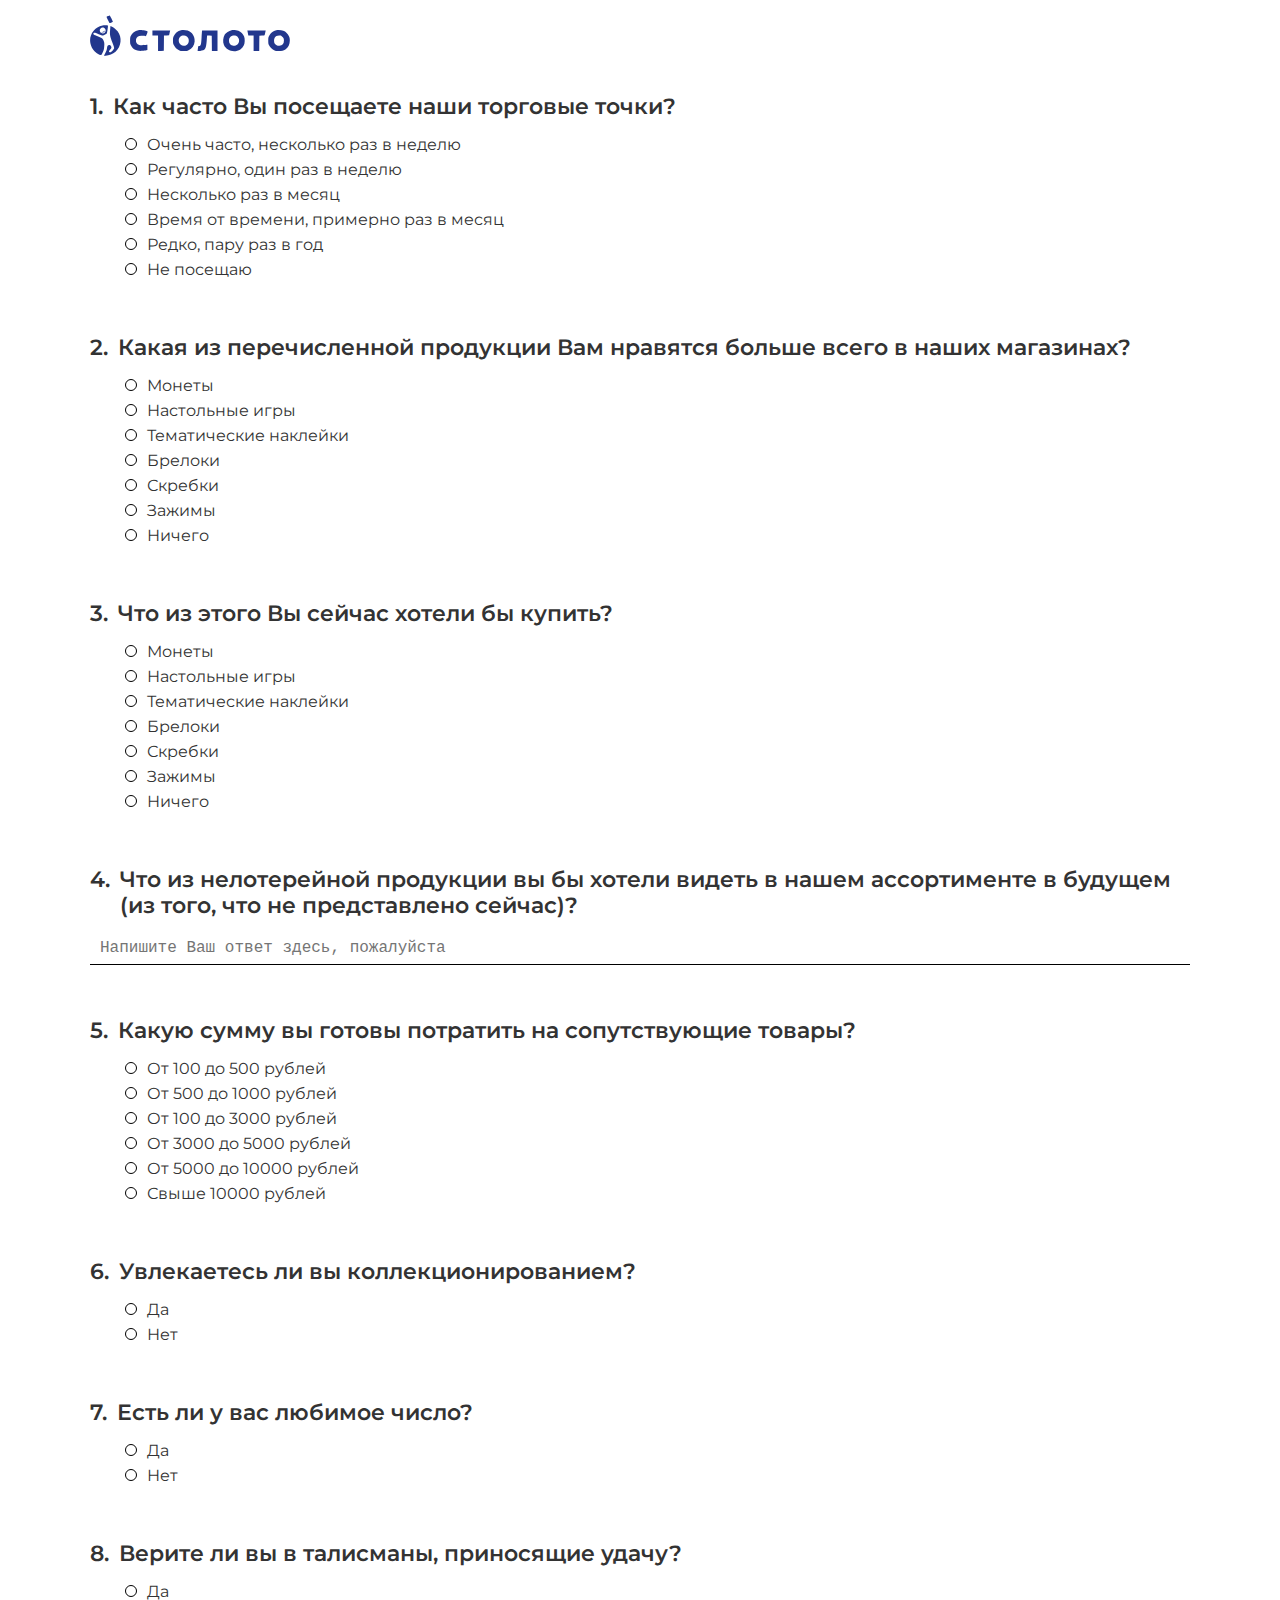
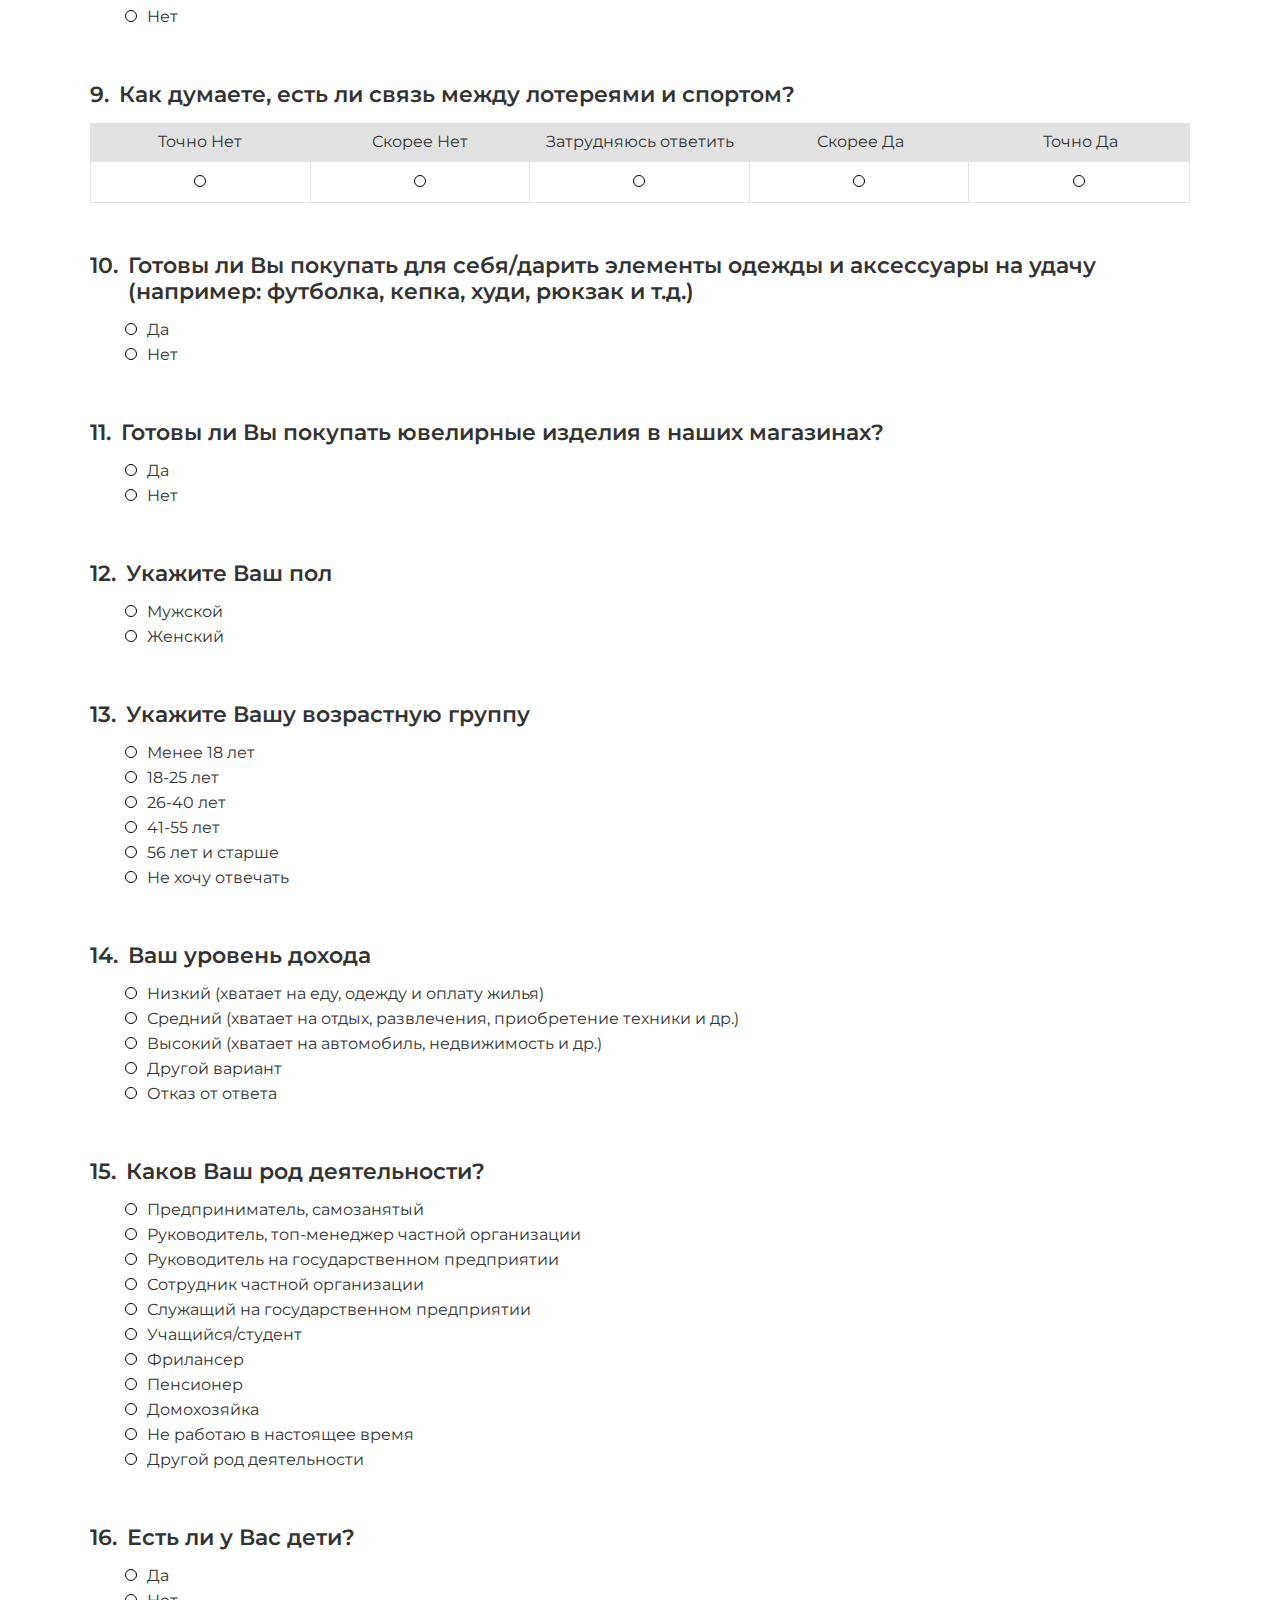
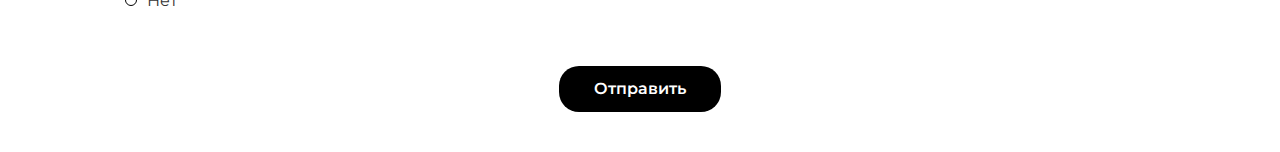
<file: index.html>
<!DOCTYPE html>
<html lang="en">

<head>
    <meta charset="UTF-8">
    <meta http-equiv="X-UA-Compatible" content="IE=edge">
    <meta name="viewport" content="width=device-width, initial-scale=1.0">
    <title>АНКЕТА</title>
    <link rel="stylesheet" href="./style/style.css?47534522535">
    <script src="https://code.jquery.com/jquery-3.4.0.min.js"></script>
</head>

<body>
    <div class="container">
        <div class="header">
            <div class="logo">
                <img src="./img/logo.svg" alt="">
            </div>
        </div>
        <div class="page-content">
            <form class="form-valid" action="./thank-you.html">
                <div class="question-block">
                    <div class="question-name">
                        <div class="number">1.</div>
                        <div class="name">
                            Как часто Вы посещаете наши торговые точки?
                        </div>
                    </div>
                    <div class="question-list ">
                        <div class="list-item">
                            <input type="radio" name="q-1" id="q-1-1" value="Очень часто, несколько раз в неделю">
                            <label for="q-1-1">Очень часто, несколько раз в неделю</label>
                        </div>
                        <div class="list-item">
                            <input type="radio" name="q-1" id="q-1-2" value="Регулярно, один раз в неделю">
                            <label for="q-1-2">Регулярно, один раз в неделю</label>
                        </div>
                        <div class="list-item">
                            <input type="radio" name="q-1" id="q-1-3" value="Несколько раз в месяц">
                            <label for="q-1-3">Несколько раз в месяц</label>
                        </div>
                        <div class="list-item">
                            <input type="radio" name="q-1" id="q-1-4" value="Время от времени, примерно раз в месяц">
                            <label for="q-1-4">Время от времени, примерно раз в месяц</label>
                        </div>
                        <div class="list-item">
                            <input type="radio" name="q-1" id="q-1-5" value="Редко, пару раз в год">
                            <label for="q-1-5">Редко, пару раз в год</label>
                        </div>
                        <div class="list-item">
                            <input type="radio" name="q-1" id="q-1-6" value="Не посещаю">
                            <label for="q-1-6">Не посещаю</label>
                        </div>
                    </div>
                    <div class="error-text">
                        Пожалуйста, выберите ответ
                    </div>
                </div>
                <div class="question-block">
                    <div class="question-name">
                        <div class="number">2.</div>
                        <div class="name">
                            Какая из перечисленной продукции Вам нравятся больше всего в наших магазинах?
                        </div>
                    </div>
                    <div class="question-list ">
                        <div class="list-item">
                            <input type="radio" name="q-2" id="q-2-1" value="Монеты">
                            <label for="q-2-1">Монеты</label>
                        </div>
                        <div class="list-item">
                            <input type="radio" name="q-2" id="q-2-2" value="Настольные игры">
                            <label for="q-2-2">Настольные игры</label>
                        </div>
                        <div class="list-item">
                            <input type="radio" name="q-2" id="q-2-3" value="Тематические наклейки">
                            <label for="q-2-3">Тематические наклейки</label>
                        </div>
                        <div class="list-item">
                            <input type="radio" name="q-2" id="q-2-4" value="Брелоки">
                            <label for="q-2-4">Брелоки</label>
                        </div>
                        <div class="list-item">
                            <input type="radio" name="q-2" id="q-2-5" value="Скребки">
                            <label for="q-2-5">Скребки</label>
                        </div>
                        <div class="list-item">
                            <input type="radio" name="q-2" id="q-2-6" value="Зажимы">
                            <label for="q-2-6">Зажимы</label>
                        </div>
                        <div class="list-item">
                            <input type="radio" name="q-2" id="q-2-7" value="Ничего">
                            <label for="q-2-7">Ничего</label>
                        </div>
                    </div>
                    <div class="error-text">
                        Пожалуйста, выберите ответ
                    </div>
                </div>
                <div class="question-block">
                    <div class="question-name">
                        <div class="number">3.</div>
                        <div class="name">
                            Что из этого Вы сейчас хотели бы купить?
                        </div>
                    </div>
                    <div class="question-list ">
                        <div class="list-item">
                            <input type="radio" name="q-3" id="q-3-1" value="Монеты">
                            <label for="q-3-1">Монеты</label>
                        </div>
                        <div class="list-item">
                            <input type="radio" name="q-3" id="q-3-2" value="Настольные игры">
                            <label for="q-3-2">Настольные игры</label>
                        </div>
                        <div class="list-item">
                            <input type="radio" name="q-3" id="q-3-3" value="Тематические наклейки">
                            <label for="q-3-3">Тематические наклейки</label>
                        </div>
                        <div class="list-item">
                            <input type="radio" name="q-3" id="q-3-4" value="Брелоки">
                            <label for="q-3-4">Брелоки</label>
                        </div>
                        <div class="list-item">
                            <input type="radio" name="q-3" id="q-3-5" value="Скребки">
                            <label for="q-3-5">Скребки</label>
                        </div>
                        <div class="list-item">
                            <input type="radio" name="q-3" id="q-3-6" value="Зажимы">
                            <label for="q-3-6">Зажимы</label>
                        </div>
                        <div class="list-item">
                            <input type="radio" name="q-3" id="q-3-7" value="Ничего">
                            <label for="q-3-7">Ничего</label>
                        </div>
                    </div>
                    <div class="error-text">
                        Пожалуйста, выберите ответ
                    </div>
                </div>
                <div class="question-block">
                    <div class="question-name">
                        <div class="number">4.</div>
                        <div class="name">
                            Что из нелотерейной продукции вы бы хотели видеть в нашем ассортименте в будущем (из того,
                            что не представлено сейчас)?
                        </div>
                    </div>
                    <div class="question-open">
                        <textarea class="textara-resize" name="q-4" placeholder="Напишите Ваш ответ здесь, пожалуйста"
                            data-reqired rows="1"></textarea>
                    </div>
                    <div class="error-text">
                        Пожалуйста, заполните поле
                    </div>
                </div>
                <div class="question-block">
                    <div class="question-name">
                        <div class="number">5.</div>
                        <div class="name">
                            Какую сумму вы готовы потратить на сопутствующие товары?
                        </div>
                    </div>
                    <div class="question-list ">
                        <div class="list-item">
                            <input type="radio" name="q-5" id="q-5-1" value="От 100 до 500 рублей">
                            <label for="q-5-1">От 100 до 500 рублей</label>
                        </div>
                        <div class="list-item">
                            <input type="radio" name="q-5" id="q-5-2" value="От 500 до 1000 рублей">
                            <label for="q-5-2">От 500 до 1000 рублей</label>
                        </div>
                        <div class="list-item">
                            <input type="radio" name="q-5" id="q-5-3" value="От 100 до 3000 рублей">
                            <label for="q-5-3">От 100 до 3000 рублей</label>
                        </div>
                        <div class="list-item">
                            <input type="radio" name="q-5" id="q-5-4" value="От 3000 до 5000 рублей">
                            <label for="q-5-4">От 3000 до 5000 рублей</label>
                        </div>
                        <div class="list-item">
                            <input type="radio" name="q-5" id="q-5-5" value="От 5000 до 10000 рублей">
                            <label for="q-5-5">От 5000 до 10000 рублей</label>
                        </div>
                        <div class="list-item">
                            <input type="radio" name="q-5" id="q-5-6" value="Свыше 10000 рублей">
                            <label for="q-5-6">Свыше 10000 рублей</label>
                        </div>
                    </div>
                    <div class="error-text">
                        Пожалуйста, выберите ответ
                    </div>
                </div>
                <div class="question-block">
                    <div class="question-name">
                        <div class="number">6.</div>
                        <div class="name">
                            Увлекаетесь ли вы коллекционированием?
                        </div>
                    </div>
                    <div class="question-list ">
                        <div class="list-item">
                            <input type="radio" name="q-6" id="q-6-1" value="Да">
                            <label for="q-6-1">Да</label>
                        </div>
                        <div class="list-item">
                            <input type="radio" name="q-6" id="q-6-2" value="Нет">
                            <label for="q-6-2">Нет</label>
                        </div>
                    </div>
                    <div class="error-text">
                        Пожалуйста, выберите ответ
                    </div>
                </div>
                <div class="question-block">
                    <div class="question-name">
                        <div class="number">7.</div>
                        <div class="name">
                            Есть ли у вас любимое число?
                        </div>
                    </div>
                    <div class="question-list ">
                        <div class="list-item">
                            <input class="open-hidden" data-hidden="hidden-7-1" type="radio" name="q-7" id="q-7-1"
                                value="Да">
                            <label for="q-7-1">Да</label>
                        </div>
                        <div class="list-item">
                            <input class="hide-hidden" data-hidden="hidden-7-1" type="radio" name="q-7" id="q-7-2"
                                value="Нет">
                            <label for="q-7-2">Нет</label>
                        </div>
                    </div>
                    <div class="error-text">
                        Пожалуйста, выберите ответ
                    </div>
                    <div class="hidden-block" id="hidden-7-1">
                        <div class="hidden-question">
                            <div class="hidden-name">
                                Расскажете какое? <span class="smile"></span>
                            </div>
                            <div class="hidden-value">
                                <input class="hidden-input" type="text" name="q-7-1">
                            </div>
                            <div class="error-text">
                                Пожалуйста, заполните поле
                            </div>
                        </div>
                    </div>
                </div>
                <div class="question-block">
                    <div class="question-name">
                        <div class="number">8.</div>
                        <div class="name">
                            Верите ли вы в талисманы, приносящие удачу?
                        </div>
                    </div>
                    <div class="question-list ">
                        <div class="list-item">
                            <input type="radio" name="q-8" id="q-8-1" value="Да">
                            <label for="q-8-1">Да</label>
                        </div>
                        <div class="list-item">
                            <input type="radio" name="q-8" id="q-8-2" value="Нет">
                            <label for="q-8-2">Нет</label>
                        </div>
                    </div>
                    <div class="error-text">
                        Пожалуйста, выберите ответ
                    </div>
                </div>
                <div class="question-block">
                    <div class="question-name">
                        <div class="number">9.</div>
                        <div class="name">
                            Как думаете, есть ли связь между лотереями и спортом?
                        </div>
                    </div>
                    <div class="scale-wrapper">
                        <div class="label-row">
                            <div class="label-item">
                                Точно Нет
                            </div>
                            <div class="label-item">
                                Скорее Нет
                            </div>
                            <div class="label-item">
                                Затрудняюсь ответить
                            </div>
                            <div class="label-item">
                                Скорее Да
                            </div>
                            <div class="label-item">
                                Точно Да
                            </div>
                        </div>
                        <div class="value-row">
                            <div class="value-item">
                                <input class="hide-hidden" data-hidden="hidden-9-2" type="radio" name="q-9" id="q-9-1"
                                    value="1">
                                <label for="q-9-1"></label>
                            </div>
                            <div class="value-item">
                                <input class="hide-hidden" data-hidden="hidden-9-2" type="radio" name="q-9" id="q-9-2"
                                    value="2">
                                <label for="q-9-2"></label>
                            </div>
                            <div class="value-item">
                                <input class="hide-hidden" data-hidden="hidden-9-2" type="radio" name="q-9" id="q-9-3"
                                    value="3">
                                <label for="q-9-3"></label>
                            </div>
                            <div class="value-item">
                                <input class="open-hidden" data-hidden="hidden-9-2" type="radio" name="q-9" id="q-9-4"
                                    value="4">
                                <label for="q-9-4"></label>
                            </div>
                            <div class="value-item">
                                <input class="open-hidden" data-hidden="hidden-9-2" type="radio" name="q-9" id="q-9-5"
                                    value="5">
                                <label for="q-9-5"></label>
                            </div>
                        </div>
                    </div>
                    <div class="error-text">
                        Пожалуйста, выберите ответ
                    </div>
                    <div class="hidden-block" id="hidden-9-2">
                        <div class="hidden-question">
                            <div class="hidden-name">
                                Какой ваш любимый вид спорта для занятий и просмотра?
                            </div>
                            <div class="hidden-value">
                                <div class="question-list ">
                                    <div class="list-item">
                                        <input type="checkbox" name="q-9-1" id="q-9-1-1" value="Футбол">
                                        <label for="q-9-1-1">Футбол</label>
                                    </div>
                                    <div class="list-item">
                                        <input type="checkbox" name="q-9-2" id="q-9-1-2" value="Хоккей">
                                        <label for="q-9-1-2">Хоккей</label>
                                    </div>
                                    <div class="list-item">
                                        <input type="checkbox" name="q-9-3" id="q-9-1-3" value="Плаванье">
                                        <label for="q-9-1-3">Плаванье</label>
                                    </div>
                                    <div class="list-item">
                                        <input type="checkbox" name="q-9-4" id="q-9-1-4" value="Бокс">
                                        <label for="q-9-1-4">Бокс</label>
                                    </div>
                                    <div class="list-item">
                                        <input type="checkbox" name="q-9-5" id="q-9-1-5" value="Биатлон">
                                        <label for="q-9-1-5">Биатлон</label>
                                    </div>
                                    <div class="list-item">
                                        <input type="checkbox" name="q-9-6" id="q-9-1-6" value="Теннис">
                                        <label for="q-9-1-6">Теннис</label>
                                    </div>
                                    <div class="list-item">
                                        <input type="checkbox" name="q-9-7" id="q-9-1-7" value="Легкая атлетика">
                                        <label for="q-9-1-7">Легкая атлетика</label>
                                    </div>
                                    <div class="list-item">
                                        <input type="checkbox" name="q-9-8" id="q-9-1-8" value="Воллейбол">
                                        <label for="q-9-1-8">Воллейбол</label>
                                    </div>
                                    <div class="list-item">
                                        <input type="checkbox" name="q-9-9" id="q-9-1-9" value="Баскетбол">
                                        <label for="q-9-1-9">Баскетбол</label>
                                    </div>
                                    <div class="list-item">
                                        <input type="checkbox" name="q-9-10" id="q-9-1-10" value="Скачки">
                                        <label for="q-9-1-10">Скачки</label>
                                    </div>
                                    <div class="list-item">
                                        <input type="checkbox" name="q-9-11" id="q-9-1-11" value="Фигурное катание">
                                        <label for="q-9-1-11">Фигурное катание</label>
                                    </div>
                                    <div class="list-item">
                                        <input type="checkbox" name="q-9-12" id="q-9-1-12" value="Гандбол">
                                        <label for="q-9-1-12">Гандбол</label>
                                    </div>
                                    <div class="list-item">
                                        <input type="checkbox" name="q-9-13" id="q-9-1-13" value="Шахматы">
                                        <label for="q-9-1-13">Шахматы</label>
                                    </div>
                                    <div class="list-item">
                                        <input type="checkbox" name="q-9-14" id="q-9-1-14" value="Киберспорт">
                                        <label for="q-9-1-14">Киберспорт</label>
                                    </div>
                                    <div class="list-item">
                                        <input class="open-hidden" data-hidden="hidden-9-1-1" type="checkbox"
                                            name="q-9-15" id="q-9-1-15" value="Другое">
                                        <label for="q-9-1-15">Другое </label>
                                    </div>
                                </div>
                            </div>
                            <div class="error-text">
                                Пожалуйста, выберите ответ
                            </div>
                        </div>
                        <div class="hidden-block" id="hidden-9-1-1">
                            <div class="hidden-question">
                                <div class="hidden-value">
                                    <div class="question-open">
                                        <textarea class="textara-resize hidden-input" name="q-9-16"
                                            placeholder="Напишите Ваш ответ здесь, пожалуйста" rows="1"></textarea>
                                    </div>
                                </div>
                                <div class="error-text">
                                    Пожалуйста, заполните поле
                                </div>
                            </div>
                        </div>
                    </div>
                </div>
                <div class="question-block">
                    <div class="question-name">
                        <div class="number">10.</div>
                        <div class="name">
                            Готовы ли Вы покупать для себя/дарить элементы одежды и аксессуары на удачу (например:
                            футболка, кепка, худи, рюкзак и т.д.)
                        </div>
                    </div>
                    <div class="question-list ">
                        <div class="list-item">
                            <input type="radio" name="q-10" id="q-10-1" value="Да">
                            <label for="q-10-1">Да</label>
                        </div>
                        <div class="list-item">
                            <input type="radio" name="q-10" id="q-10-2" value="Нет">
                            <label for="q-10-2">Нет</label>
                        </div>
                    </div>
                    <div class="error-text">
                        Пожалуйста, выберите ответ
                    </div>
                </div>
                <div class="question-block">
                    <div class="question-name">
                        <div class="number">11.</div>
                        <div class="name">
                            Готовы ли Вы покупать ювелирные изделия в наших магазинах?
                        </div>
                    </div>
                    <div class="question-list ">
                        <div class="list-item">
                            <input class="open-hidden" data-hidden="hidden-11-1" type="radio" name="q-11" id="q-11-1"
                                value="Да">
                            <label for="q-11-1">Да</label>
                        </div>
                        <div class="list-item">
                            <input class="hide-hidden" data-hidden="hidden-11-1" type="radio" name="q-11" id="q-11-2"
                                value="Нет">
                            <label for="q-11-2">Нет</label>
                        </div>
                    </div>
                    <div class="error-text">
                        Пожалуйста, выберите ответ
                    </div>
                    <div class="hidden-block" id="hidden-11-1">
                        <div class="hidden-question">
                            <div class="hidden-name">
                                В пределах какой суммы?
                            </div>
                            <div class="hidden-value">
                                <div class="question-list ">
                                    <div class="list-item">
                                        <input type="radio" name="q-11-1" id="q-11-1-1" value="От 500 до 1000 рублей">
                                        <label for="q-11-1-1">От 500 до 1000 рублей</label>
                                    </div>
                                    <div class="list-item">
                                        <input type="radio" name="q-11-1" id="q-11-1-2" value="От 100 до 3000 рублей">
                                        <label for="q-11-1-2">От 100 до 3000 рублей</label>
                                    </div>
                                    <div class="list-item">
                                        <input type="radio" name="q-11-1" id="q-11-1-3" value="От 3000 до 5000 рублей">
                                        <label for="q-11-1-3">От 3000 до 5000 рублей</label>
                                    </div>
                                    <div class="list-item">
                                        <input type="radio" name="q-11-1" id="q-11-1-4" value="От 5000 до 10000 рублей">
                                        <label for="q-11-1-4">От 5000 до 10000 рублей</label>
                                    </div>
                                    <div class="list-item">
                                        <input type="radio" name="q-11-1" id="q-11-1-5" value="Свыше 10000 рублей">
                                        <label for="q-11-1-5">Свыше 10000 рублей</label>
                                    </div>
                                </div>
                            </div>
                            <div class="error-text">
                                Пожалуйста, выберите ответ
                            </div>
                        </div>
                    </div>
                </div>
                <div class="question-block">
                    <div class="question-name">
                        <div class="number">12.</div>
                        <div class="name">
                            Укажите Ваш пол
                        </div>
                    </div>
                    <div class="question-list ">
                        <div class="list-item">
                            <input type="radio" name="q-12" id="q-12-1" value="Мужской">
                            <label for="q-12-1">Мужской</label>
                        </div>
                        <div class="list-item">
                            <input type="radio" name="q-12" id="q-12-2" value="Женский">
                            <label for="q-12-2">Женский</label>
                        </div>
                    </div>
                    <div class="error-text">
                        Пожалуйста, выберите ответ
                    </div>
                </div>
                <div class="question-block">
                    <div class="question-name">
                        <div class="number">13.</div>
                        <div class="name">
                            Укажите Вашу возрастную группу
                        </div>
                    </div>
                    <div class="question-list ">
                        <div class="list-item">
                            <input type="radio" name="q-13" id="q-13-1" value="Менее 18 лет">
                            <label for="q-13-1">Менее 18 лет</label>
                        </div>
                        <div class="list-item">
                            <input type="radio" name="q-13" id="q-13-2" value="18-25 лет">
                            <label for="q-13-2">18-25 лет</label>
                        </div>
                        <div class="list-item">
                            <input type="radio" name="q-13" id="q-13-3" value="26-40 лет">
                            <label for="q-13-3">26-40 лет</label>
                        </div>
                        <div class="list-item">
                            <input type="radio" name="q-13" id="q-13-4" value="41-55 лет">
                            <label for="q-13-4">41-55 лет</label>
                        </div>
                        <div class="list-item">
                            <input type="radio" name="q-13" id="q-13-5" value="56 лет и старше">
                            <label for="q-13-5">56 лет и старше</label>
                        </div>
                        <div class="list-item">
                            <input type="radio" name="q-13" id="q-13-6" value="Не хочу отвечать">
                            <label for="q-13-6">Не хочу отвечать</label>
                        </div>
                    </div>
                    <div class="error-text">
                        Пожалуйста, выберите ответ
                    </div>
                </div>
                <div class="question-block">
                    <div class="question-name">
                        <div class="number">14.</div>
                        <div class="name">
                            Ваш уровень дохода
                        </div>
                    </div>
                    <div class="question-list ">
                        <div class="list-item">
                            <input class="hide-hidden" data-hidden="hidden-14-1"  type="radio" name="q-14" id="q-14-1"
                                value="Низкий (хватает на еду, одежду и оплату жилья)">
                            <label for="q-14-1">Низкий (хватает на еду, одежду и оплату жилья) </label>
                        </div>
                        <div class="list-item">
                            <input class="hide-hidden" data-hidden="hidden-14-1"  type="radio" name="q-14" id="q-14-2"
                                value="Средний (хватает на отдых, развлечения, приобретение техники и др.) ">
                            <label for="q-14-2">Средний (хватает на отдых, развлечения, приобретение техники и др.) </label>
                        </div>
                        <div class="list-item">
                            <input  class="hide-hidden" data-hidden="hidden-14-1"  type="radio" name="q-14" id="q-14-3"
                                value="Высокий (хватает на автомобиль, недвижимость и др.)">
                            <label for="q-14-3">Высокий (хватает на автомобиль, недвижимость и др.)</label>
                        </div>
                        <div class="list-item">
                            <input class="open-hidden" data-hidden="hidden-14-1" type="radio" name="q-14" id="q-14-4"
                                value="Другой вариант">
                            <label for="q-14-4">Другой вариант</label>
                        </div>
                        <div class="list-item">
                            <input class="hide-hidden" data-hidden="hidden-14-1"  type="radio" name="q-14" id="q-14-5"
                                value="Отказ от ответа">
                            <label for="q-14-5">Отказ от ответа</label>
                        </div>
                    </div>
                    <div class="error-text">
                        Пожалуйста, выберите ответ
                    </div>
                    <div class="hidden-block" id="hidden-9-14-1">
                        <div class="hidden-question">
                            <div class="hidden-value">
                                <div class="question-open">
                                    <textarea class="textara-resize hidden-input" name="q-14-1"
                                        placeholder="Напишите Ваш ответ здесь, пожалуйста" rows="1"></textarea>
                                </div>
                            </div>
                            <div class="error-text">
                                Пожалуйста, заполните поле
                            </div>
                        </div>
                    </div>
                </div>
                <div class="question-block">
                    <div class="question-name">
                        <div class="number">15.</div>
                        <div class="name">
                            Каков Ваш род деятельности?
                        </div>
                    </div>
                    <div class="question-list ">
                        <div class="list-item">
                            <input class="hide-hidden" data-hidden="hidden-15-1" type="radio" name="q-15" id="q-15-1"
                                value="Предприниматель, самозанятый">
                            <label for="q-15-1">Предприниматель, самозанятый</label>
                        </div>
                        <div class="list-item">
                            <input class="hide-hidden" data-hidden="hidden-15-1" type="radio" name="q-15" id="q-15-2"
                                value="Руководитель, топ-менеджер частной организации">
                            <label for="q-15-2">Руководитель, топ-менеджер частной организации</label>
                        </div>
                        <div class="list-item">
                            <input class="hide-hidden" data-hidden="hidden-15-1" type="radio" name="q-15" id="q-15-3"
                                value="Руководитель на государственном предприятии">
                            <label for="q-15-3">Руководитель на государственном предприятии</label>
                        </div>
                        <div class="list-item">
                            <input class="hide-hidden" data-hidden="hidden-15-1" type="radio" name="q-15" id="q-15-4"
                                value="Сотрудник частной организации">
                            <label for="q-15-4">Сотрудник частной организации</label>
                        </div>
                        <div class="list-item">
                            <input class="hide-hidden" data-hidden="hidden-15-1" type="radio" name="q-15" id="q-15-5"
                                value="Служащий на государственном предприятии">
                            <label for="q-15-5">Служащий на государственном предприятии</label>
                        </div>
                        <div class="list-item">
                            <input class="hide-hidden" data-hidden="hidden-15-1" type="radio" name="q-15" id="q-15-6"
                                value="Учащийся/студент)">
                            <label for="q-15-6">Учащийся/студент</label>
                        </div>
                        <div class="list-item">
                            <input class="hide-hidden" data-hidden="hidden-15-1" type="radio" name="q-15" id="q-15-7"
                                value="Фрилансер">
                            <label for="q-15-7">Фрилансер</label>
                        </div>
                        <div class="list-item">
                            <input class="hide-hidden" data-hidden="hidden-15-1" type="radio" name="q-15" id="q-15-8"
                                value="Пенсионер">
                            <label for="q-15-8">Пенсионер </label>
                        </div>
                        <div class="list-item">
                            <input class="hide-hidden" data-hidden="hidden-15-1" type="radio" name="q-15" id="q-15-9"
                                value="Домохозяйка">
                            <label for="q-15-9">Домохозяйка</label>
                        </div>
                        <div class="list-item">
                            <input class="hide-hidden" data-hidden="hidden-15-1" type="radio" name="q-15" id="q-15-10"
                                value="Не работаю в настоящее время">
                            <label for="q-15-10">Не работаю в настоящее время</label>
                        </div>
                        <div class="list-item">
                            <input class="open-hidden" data-hidden="hidden-15-1" type="radio" name="q-15" id="q-15-11"
                                value="Другой род деятельности">
                            <label for="q-15-11">Другой род деятельности</label>
                        </div>
                    </div>
                    <div class="error-text">
                        Пожалуйста, выберите ответ
                    </div>
                    <div class="hidden-block" id="hidden-15-1">
                        <div class="hidden-question">
                            <div class="hidden-value">
                                <div class="question-open">
                                    <textarea class="textara-resize hidden-input" name="q-15-1"
                                        placeholder="Напишите Ваш ответ здесь, пожалуйста" rows="1"></textarea>
                                </div>
                            </div>
                            <div class="error-text">
                                Пожалуйста, заполните поле
                            </div>
                        </div>
                    </div>
                </div>
                <div class="question-block">
                    <div class="question-name">
                        <div class="number">16.</div>
                        <div class="name">
                            Есть ли у Вас дети?
                        </div>
                    </div>
                    <div class="question-list ">
                        <div class="list-item">
                            <input type="radio" name="q-16" id="q-16-1"
                                value="Да">
                            <label for="q-16-1">Да</label>
                        </div>
                        <div class="list-item">
                            <input type="radio" name="q-16" id="q-16-2"
                                value="Нет">
                            <label for="q-16-2">Нет</label>
                        </div>
                    </div>
                    <div class="error-text">
                        Пожалуйста, выберите ответ
                    </div>
                </div>
                <div class="submit-block">
                    <button type="submit" class="valid-form-send btn-submit">
                        Отправить
                    </button>
                </div>
            </form>
        </div>
    </div>
    <script src="./js/script.js"></script>
</body>

</html>
</file>
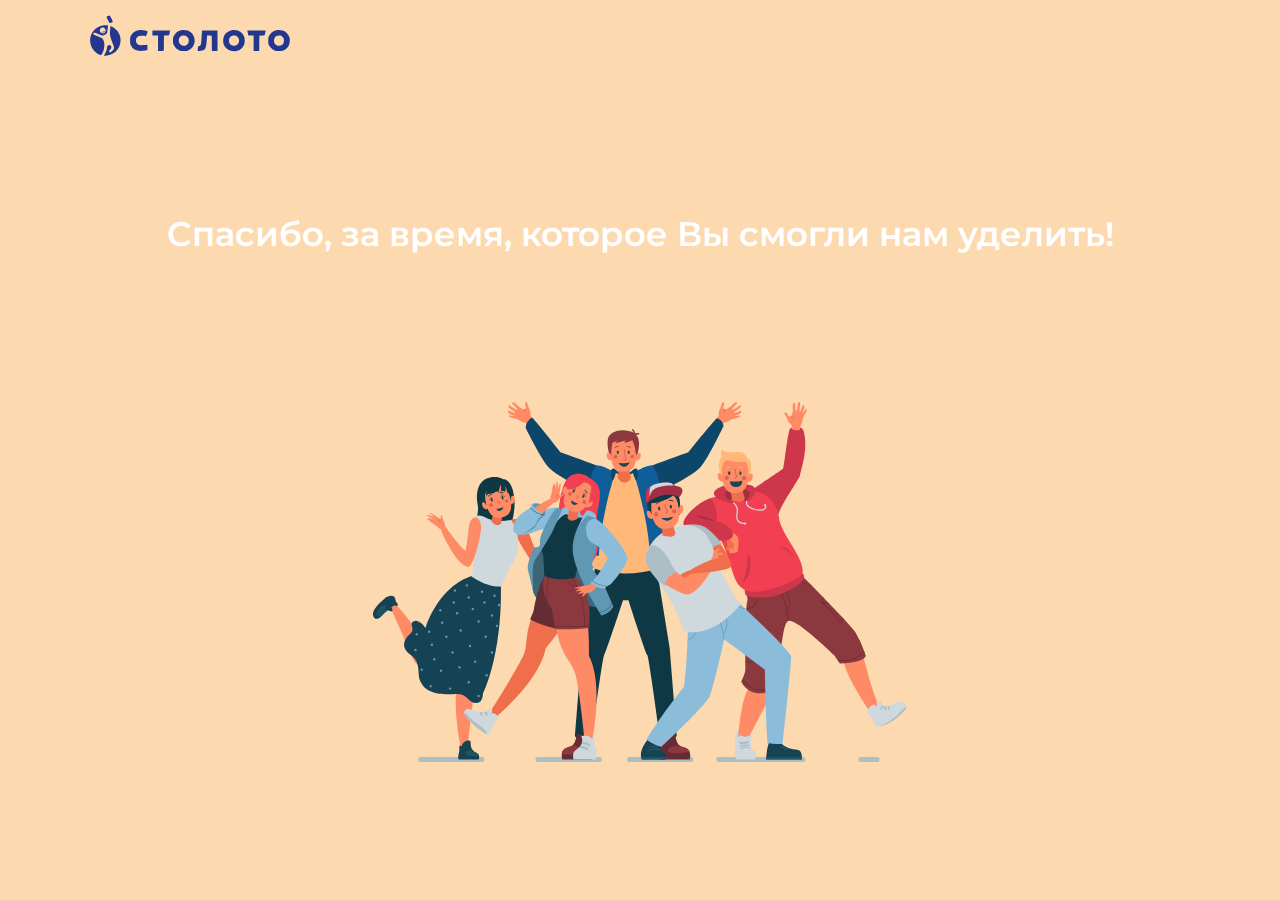
<file: thank-you.html>
<!DOCTYPE html>
<html lang="en">

<head>
    <meta charset="UTF-8">
    <meta http-equiv="X-UA-Compatible" content="IE=edge">
    <meta name="viewport" content="width=device-width, initial-scale=1.0">
    <title>АНКЕТА</title>

    <link rel="stylesheet" href="./style/style.css?645323223">
    <script src="https://code.jquery.com/jquery-3.4.0.min.js"></script>
</head>

<body>
    <div class="page-thanks">
        <div class="container">
            <div class="header">
                <div class="logo">
                    <img src="./img/logo.svg"
                        alt="">
                </div>
            </div>
            <div class="page-content thanks-cont">
                <div class="thanks-text">
                    Спасибо, за время, которое Вы смогли нам уделить!
                </div>
                <div class="thanks-picture">
                    <img src="./img/thanks.svg" alt="">
                </div>
            </div>
        </div>
    </div>
</body>

</html>
</file>
<file: style/style.css>
@import url("https://fonts.googleapis.com/css2?family=Montserrat:ital,wght@0,100;0,200;0,300;0,400;0,500;0,600;0,700;0,800;0,900;1,100;1,200;1,300;1,400;1,500;1,600;1,700;1,800;1,900&display=swap");
html, body, div, span, applet, object, iframe, h1, h2, h3, h4, h5, h6, p, blockquote, pre, a, abbr, acronym, address, big, cite, code, del, dfn, em, img, ins, kbd, q, s, samp, small, strike, strong, sub, sup, tt, var, b, u, i, center, dl, dt, dd, ol, ul, li, fieldset, form, label, legend, table, caption, tbody, tfoot, thead, tr, th, td, article, aside, canvas, details, embed, figure, figcaption, footer, header, hgroup, menu, nav, output, ruby, section, summary, time, mark, audio, video {
  margin: 0;
  padding: 0;
  border: 0;
  font-size: 100%;
  font: inherit;
  vertical-align: baseline;
}

/* HTML5 display-role reset for older browsers */
article, aside, details, figcaption, figure, footer, header, hgroup, menu, nav, section {
  display: block;
}

body {
  line-height: 1;
}

ol, ul {
  list-style: none;
}

blockquote, q {
  quotes: none;
}

blockquote:before, blockquote:after {
  content: '';
  content: none;
}

q:before, q:after {
  content: '';
  content: none;
}

table {
  border-collapse: collapse;
  border-spacing: 0;
}

body, html {
  height: 100%;
}

* {
  -webkit-box-sizing: border-box;
          box-sizing: border-box;
  box-sizing: border-box;
}

*::-webkit-scrollbar-track {
  -webkit-box-shadow: inset 0 0 6px rgba(0, 0, 0, 0.3);
          box-shadow: inset 0 0 6px rgba(0, 0, 0, 0.3);
  border-radius: 10px;
  background-color: #F5F5F5;
}

*::-webkit-scrollbar {
  width: 10px;
  background-color: #F5F5F5;
}

*::-webkit-scrollbar-thumb {
  border-radius: 5px;
  -webkit-box-shadow: inset 0 0 6px rgba(0, 0, 0, 0.3);
          box-shadow: inset 0 0 6px rgba(0, 0, 0, 0.3);
  background-color: #000;
}

.container {
  max-width: 1200px;
  margin: auto;
  font-family: "Montserrat", sans-serif;
  padding-left: 50px;
  padding-right: 50px;
  padding-bottom: 40px;
}

.container .header {
  padding: 15px 0px 35px;
}

.container .header .logo {
  width: 200px;
}

.container .header .logo img {
  max-width: 100%;
}

.container .page-content input[type=radio],
.container .page-content input[type=checkbox] {
  display: none;
}

.container .page-content input[type=radio]:checked ~ label::before,
.container .page-content input[type=checkbox]:checked ~ label::before {
  background: #000;
}

.container .page-content input[type=radio] ~ label,
.container .page-content input[type=checkbox] ~ label {
  font-size: 16px;
  line-height: 20px;
  color: #333;
  outline: none;
}

.container .page-content input[type=radio] ~ label::before,
.container .page-content input[type=checkbox] ~ label::before {
  content: "";
  width: 10px;
  height: 10px;
  display: inline-block;
  border-radius: 50%;
  margin-right: 10px;
  border: 1px solid #000;
  -webkit-transition: all 0.3s ease-in;
  transition: all 0.3s ease-in;
}

.container .page-content .question-block {
  padding-bottom: 35px;
}

.container .page-content .question-block.has-error .question-name {
  color: #CD0800;
}

.container .page-content .question-block.has-error .error-text {
  max-height: 40px;
  opacity: 1;
}

.container .page-content .question-block .error-text {
  pointer-events: none;
  max-height: 0px;
  overflow: hidden;
  -webkit-transition: all 0.3s ease-in;
  transition: all 0.3s ease-in;
  font-size: 16px;
  line-height: 18px;
  color: #CD0800;
  padding-top: 15px;
  opacity: 0;
}

.container .page-content .question-block .question-name {
  font-size: 22px;
  line-height: 26px;
  font-weight: 600;
  padding-bottom: 15px;
  color: #333;
  -webkit-transition: color 0.3s ease-in;
  transition: color 0.3s ease-in;
  display: -webkit-box;
  display: -ms-flexbox;
  display: flex;
  -webkit-box-align: start;
      -ms-flex-align: start;
          align-items: flex-start;
  -webkit-box-pack: start;
      -ms-flex-pack: start;
          justify-content: flex-start;
}

.container .page-content .question-block .question-name .number {
  margin-right: 10px;
}

.container .page-content .question-block .question-list {
  padding-left: 35px;
}

.container .page-content .question-block .question-list.flex-33 {
  display: -webkit-box;
  display: -ms-flexbox;
  display: flex;
  -webkit-box-align: center;
      -ms-flex-align: center;
          align-items: center;
  -webkit-box-pack: start;
      -ms-flex-pack: start;
          justify-content: flex-start;
  -ms-flex-wrap: wrap;
      flex-wrap: wrap;
}

.container .page-content .question-block .question-list.flex-33 > div {
  width: 33.3%;
}

.container .page-content .question-block .question-list.flex-50 {
  display: -webkit-box;
  display: -ms-flexbox;
  display: flex;
  -webkit-box-align: center;
      -ms-flex-align: center;
          align-items: center;
  -webkit-box-pack: start;
      -ms-flex-pack: start;
          justify-content: flex-start;
  -ms-flex-wrap: wrap;
      flex-wrap: wrap;
}

.container .page-content .question-block .question-list.flex-50 > div {
  width: 50%;
}

.container .page-content .question-block .question-list .list-item {
  padding-bottom: 5px;
}

.container .page-content .question-block input[type=text] {
  padding: 5px 10px;
  outline: none;
  border: none;
  border-bottom: 1px solid #000;
  width: 100%;
  font-size: 16px;
  line-height: 18px;
  color: #333;
}

.container .page-content .question-block .textara-resize {
  resize: none;
  padding: 5px 10px;
  outline: none;
  border: none;
  border-bottom: 1px solid #000;
  border-radius: 0px;
  width: 100%;
  font-size: 16px;
  line-height: 18px;
  color: #333;
  min-height: 30px;
}

.container .page-content .question-block .textara-resize::-webkit-scrollbar-track {
  border-radius: 0px;
  background-color: transparent;
}

.container .page-content .question-block .textara-resize::-webkit-scrollbar {
  width: 0px;
  background-color: transparent;
}

.container .page-content .question-block .textara-resize::-webkit-scrollbar-thumb {
  background-color: transparent;
}

.container .page-content .question-block .smile-icon {
  display: inline-block;
  width: 20px;
  height: 20px;
  background: url(./../img/happy.svg);
  background-position: center;
  background-repeat: no-repeat;
  background-size: contain;
}

.container .page-content .question-block .hidden-block {
  display: none;
}

.container .page-content .question-block .hidden-question {
  padding-top: 25px;
}

.container .page-content .question-block .hidden-question.has-error .hidden-name {
  color: #CD0800;
}

.container .page-content .question-block .hidden-question.has-error .error-text {
  max-height: 40px;
  opacity: 1;
}

.container .page-content .question-block .hidden-question .error-text {
  pointer-events: none;
  max-height: 0px;
  overflow: hidden;
  -webkit-transition: all 0.3s ease-in;
  transition: all 0.3s ease-in;
  font-size: 16px;
  line-height: 18px;
  color: #CD0800;
  padding-top: 15px;
  opacity: 0;
}

.container .page-content .question-block .hidden-question .hidden-name {
  font-size: 18px;
  line-height: 22px;
  font-weight: 600;
  padding-bottom: 15px;
  color: #333;
}

.container .page-content .question-block .scale-wrapper {
  width: 100%;
}

.container .page-content .question-block .scale-wrapper .label-row {
  width: 100%;
  display: -webkit-box;
  display: -ms-flexbox;
  display: flex;
  -webkit-box-align: stretch;
      -ms-flex-align: stretch;
          align-items: stretch;
  -webkit-box-pack: stretch;
      -ms-flex-pack: stretch;
          justify-content: stretch;
  background: #e2e2e2;
}

.container .page-content .question-block .scale-wrapper .label-row .label-item {
  width: 20%;
  min-width: 20%;
  font-family: "Montserrat", sans-serif;
  font-size: 16px;
  line-height: 18px;
  color: #333;
  text-align: center;
  padding: 10px;
  display: -webkit-box;
  display: -ms-flexbox;
  display: flex;
  -webkit-box-align: center;
      -ms-flex-align: center;
          align-items: center;
  -webkit-box-pack: center;
      -ms-flex-pack: center;
          justify-content: center;
}

.container .page-content .question-block .scale-wrapper .value-row {
  width: 100%;
  display: -webkit-box;
  display: -ms-flexbox;
  display: flex;
  -webkit-box-align: stretch;
      -ms-flex-align: stretch;
          align-items: stretch;
  -webkit-box-pack: stretch;
      -ms-flex-pack: stretch;
          justify-content: stretch;
  border: 1px solid #e2e2e2;
}

.container .page-content .question-block .scale-wrapper .value-row .value-item {
  width: 20%;
  min-width: 20%;
  font-family: "Montserrat", sans-serif;
  font-size: 16px;
  line-height: 18px;
  color: #333;
  text-align: center;
  padding: 10px;
  border-right: 1px solid #e2e2e2;
}

.container .page-content .question-block .scale-wrapper .value-row .value-item label::before {
  margin: 0px !important;
}

.container .page-content .question-block .scale-wrapper .value-row .value-item:last-child {
  border-right: none;
}

.container .page-content .submit-block {
  text-align: center;
}

.container .page-content .submit-block .btn-submit {
  display: inline-block;
  font-family: "Montserrat", sans-serif;
  font-weight: 600;
  font-size: 16px;
  line-height: 16px;
  color: #FFFFFF;
  padding: 15px 35px;
  background: #000;
  border: none;
  border-radius: 20px;
  outline: none;
  cursor: pointer;
}

.container .select2-container .select2-selection--single,
.container .select2-container--default .select2-selection--single {
  resize: none;
  padding: 5px 10px;
  outline: none;
  width: 100%;
  font-size: 16px;
  line-height: 18px;
  border-radius: 0px;
  border-color: #000;
  color: #333;
  height: auto;
  font-family: "Montserrat", sans-serif;
}

.container .select2-container .select2-selection--single .select2-selection__rendered {
  font-size: 16px;
  color: #333;
  line-height: 18px;
  font-family: "Montserrat", sans-serif;
  padding: 5px 10px;
}

.container .select2-container {
  max-width: 100%;
}

.page-thanks {
  min-height: 100%;
  min-height: -webkit-fill-available;
  min-width: 100%;
  background: #FCD9AF;
}

.page-thanks .thanks-cont {
  min-height: calc(100vh - 200px);
  width: 100%;
  display: -webkit-box;
  display: -ms-flexbox;
  display: flex;
  -webkit-box-align: center;
      -ms-flex-align: center;
          align-items: center;
  -webkit-box-orient: vertical;
  -webkit-box-direction: normal;
      -ms-flex-direction: column;
          flex-direction: column;
  -ms-flex-pack: distribute;
      justify-content: space-around;
}

.page-thanks .thanks-cont .thanks-text {
  font-size: 34px;
  line-height: 42px;
  font-weight: 600;
  color: #ffffff;
  padding-top: 10vh;
}

.page-thanks .thanks-cont .thanks-picture {
  width: 100%;
  padding-top: 10vh;
}

.page-thanks .thanks-cont .thanks-picture img {
  -o-object-fit: contain;
     object-fit: contain;
  -o-object-position: center;
     object-position: center;
  width: 100%;
  max-height: 40vh;
}

.select2-container--default .select2-search--dropdown .select2-search__field {
  outline: none;
  border-radius: 0px;
  padding: 5px 10px;
  border: none;
  border-bottom: 1px solid #000;
  width: 100%;
  font-size: 16px;
  line-height: 18px;
  color: #333;
  min-height: 30px;
}

.select2-results__option {
  font-family: "Montserrat", sans-serif;
  font-size: 16px;
  line-height: 20px;
  color: #333;
}

.select2-container--default .select2-selection--single .select2-selection__arrow {
  height: 35px;
}

@media screen and (max-width: 1100px) {
  .page-thanks .thanks-cont .thanks-text {
    font-size: 28px;
    line-height: 32px;
  }
}

@media screen and (max-width: 992px) {
  .container .page-content .question-block .question-name {
    font-size: 16px;
    line-height: 18px;
  }
  .container .page-content .question-block .question-list.flex-33 .list-item, .container .page-content .question-block .question-list.flex-50 .list-item {
    width: 100%;
  }
}

@media screen and (max-width: 768px) {
  .page-thanks .thanks-cont .thanks-text {
    font-size: 24px;
    line-height: 28px;
  }
  .container {
    padding-left: 30px;
    padding-right: 30px;
  }
  .container .page-content .question-block {
    padding-bottom: 25px;
  }
  .container .page-content .question-block .hidden-question {
    padding-top: 10px;
  }
  .container .page-content .question-block .scale-wrapper .label-row .label-item {
    font-size: 12px;
    line-height: 14px;
  }
}

@media screen and (max-width: 500px) {
  .container .page-content .question-block .question-list {
    padding-left: 25px;
  }
  .container .page-content .question-block .scale-wrapper .label-row .label-item {
    padding: 5px 2px;
    font-size: 10px;
    line-height: 12px;
  }
  .container .page-content .question-block .scale-wrapper .value-row .value-item {
    padding: 5px;
  }
  .container .page-content .question-block .question-name .number {
    margin-right: 5px;
  }
  .container {
    padding-left: 15px;
    padding-right: 15px;
  }
  .container .page-content .question-block .question-name,
  .container .page-content .question-block .hidden-question .hidden-name {
    font-size: 14px;
    line-height: 16px;
  }
  .container .page-content .question-block .textara-resize,
  .container .page-content .question-block .question-list .list-item input[type=radio] ~ label,
  .container .page-content .question-block .question-list .list-item input[type=checkbox] ~ label,
  .select2-container .select2-selection--single,
  .select2-container--default .select2-selection--single,
  .select2-results__option,
  .container .select2-container .select2-selection--single .select2-selection__rendered {
    font-size: 12px;
    line-height: 14px;
  }
  .container .page-content .question-block {
    padding-bottom: 15px;
  }
  .container .page-content .question-block .hidden-question .hidden-name {
    padding-bottom: 5px;
  }
}

@media screen and (max-width: 375px) {
  .container .page-content .question-block .scale-wrapper .label-row .label-item {
    font-size: 8px;
    line-height: 10px;
  }
}

@media screen and (prefers-color-scheme: dark) and (max-width: 500px) {
  .page-thanks {
    background: #FCD9AF;
  }
  .page-thanks .container {
    background: #FCD9AF;
  }
  .container {
    min-height: 100vh;
    min-width: 100%;
    background: #333;
    min-height: -webkit-fill-available;
  }
  .container .page-content .question-block .textara-resize,
  .container .page-content .question-block .question-list .list-item input[type=radio] ~ label,
  .container .page-content .question-block .question-list .list-item input[type=checkbox] ~ label,
  .container .page-content .question-block .question-name,
  .container .page-content .question-block .hidden-question .hidden-name {
    color: #ffffff;
  }
  .container .page-content .question-block input[type=text],
  .container .page-content .question-block .textara-resize {
    background: #333;
    border-color: #fff;
  }
  .container .page-content input[type=radio] ~ label::before,
  .container .page-content input[type=checkbox] ~ label::before {
    border-color: #ffffff;
  }
  .container .page-content input[type=radio]:checked ~ label::before,
  .container .page-content input[type=checkbox]:checked ~ label::before {
    background: #ffffff;
  }
  .container .page-content .submit-block .btn-submit {
    background: #ffffff;
    color: #000;
  }
}
/*# sourceMappingURL=style.css.map */
</file>
